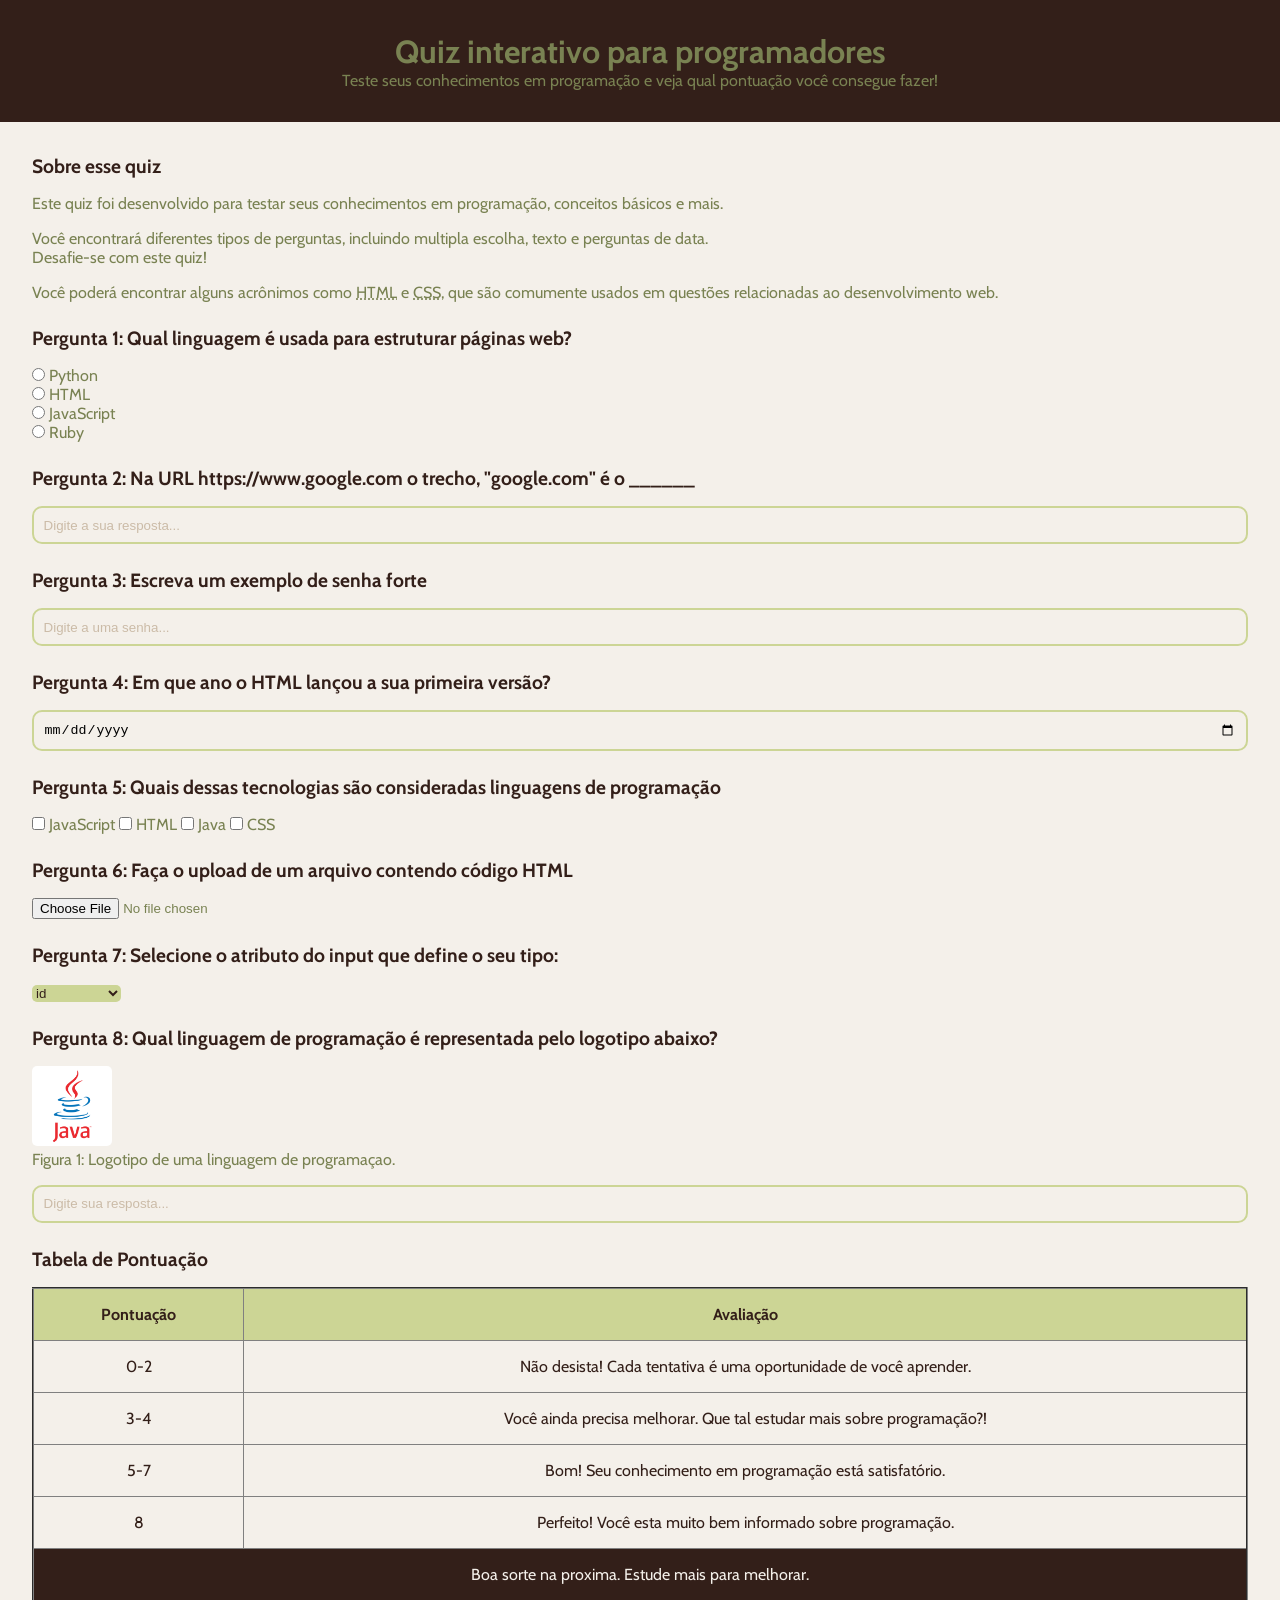
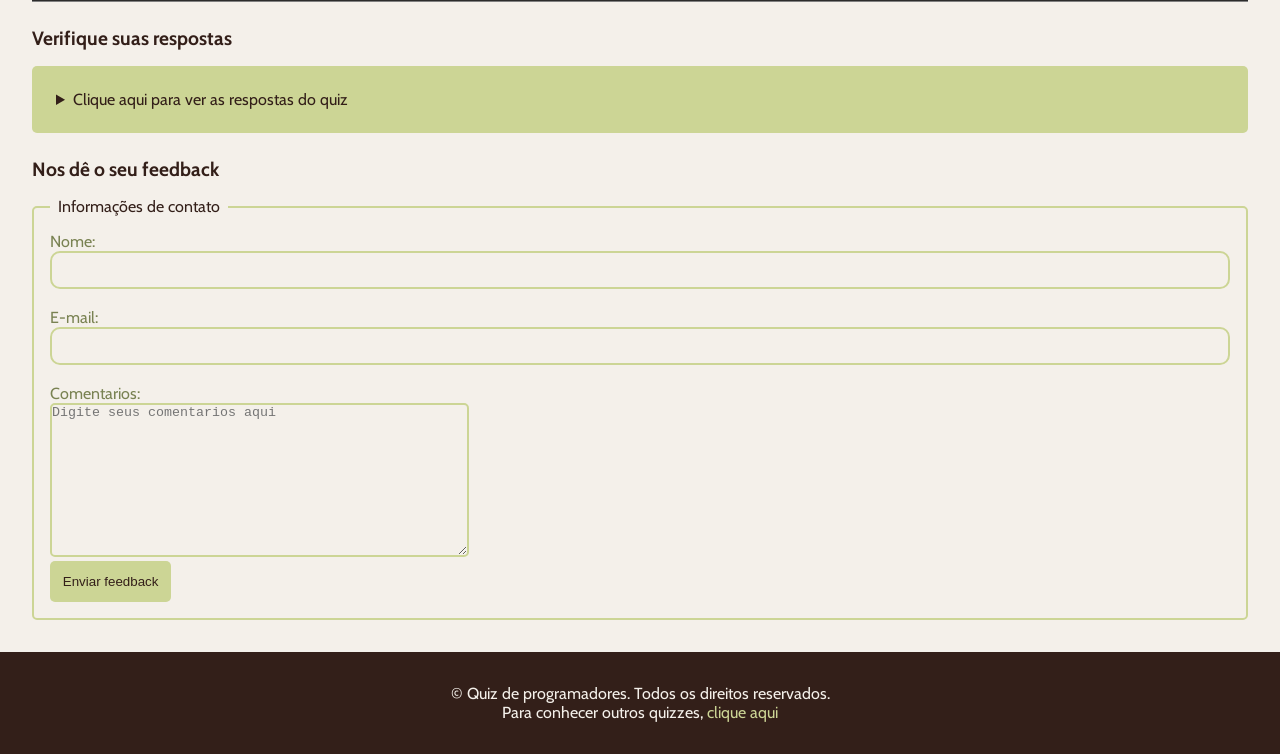
<file: aulasAutodidata/index.html>
<!DOCTYPE html>
<html lang="pt-br">

<head>
    <meta charset="UTF-8">
    <meta name="viewport" content="width=device-width, initial-scale=1.0">
    <title>Quiz para programadores</title>
    <link rel="stylesheet" href="style.css">
</head>

<body>
    <header>
        <h1>Quiz interativo para programadores</h1>
        <p>Teste seus conhecimentos em programação e veja qual pontuação você consegue fazer! </p>
    </header>

    <main>
        <!--seção de introdução-->
        <section>
            <h2>Sobre esse quiz</h2>
            <p>Este quiz foi desenvolvido para testar seus conhecimentos em programação, conceitos básicos e mais.</p>
            <p>Você encontrará diferentes tipos de perguntas, incluindo multipla escolha, texto e perguntas de data.
                <br>Desafie-se com este quiz!
            </p>
            <p>Você poderá encontrar alguns acrônimos como <abbr title="HyperText Markup Language">HTML</abbr> e <abbr
                    title="Cascading Style Sheet">CSS,</abbr> que são comumente usados em questões relacionadas ao
                desenvolvimento web.</p>
        </section>

        <!--Pergunta 1: multipla escolha-->
        <section>
            <h2>Pergunta 1: Qual linguagem é usada para estruturar páginas web? </h2>
            <form>
                <input type="radio" value="Python" id="p1a" name="pergunta1">
                <label for="p1a">Python</label><br>

                <input type="radio" value="HTML" id="p1b" name="pergunta1">
                <label for="p1b">HTML</label><br>

                <input type="radio" value="JavaScript" id="p1c" name="pergunta1">
                <label for="p1c">JavaScript</label><br>

                <input type="radio" value="Ruby" id="p1d" name="pergunta1">
                <label for="p1d">Ruby</label><br>
            </form>
        </section>

        <!--Pergunta 2: texto-->
        <section>
            <h2>Pergunta 2: Na URL https://www.google.com o trecho, "google.com" é o ______ </h2>
            <form>
                <input type="text" id="p2" name="pergunta2" placeholder="Digite a sua resposta...">
            </form>
        </section>

        <!--Pergunta 3: senha-->
        <section>
            <h2>Pergunta 3: Escreva um exemplo de senha forte</h2>
            <form>
                <input type="password" id="p3" name="pergunta3" placeholder="Digite a uma senha...">
            </form>
        </section>

        <!--Pergunta 4: data -->
        <section>
            <h2>Pergunta 4: Em que ano o HTML lançou a sua primeira versão?</h2>
            <form>
                <input type="date" id="p4" name="pergunta4">
            </form>
        </section>

        <!--Pergunta 5: seleção múltipla-->
        <section>
            <h2>Pergunta 5: Quais dessas tecnologias são consideradas linguagens de programação</h2>
            <form>
                <input type="checkbox" id="p5a" name="pergunta5" value="JavaScript">
                <label for="p5a">JavaScript</label>

                <input type="checkbox" id="p5b" name="pergunta5" value="HTML">
                <label for="p5b">HTML</label>

                <input type="checkbox" id="p5c" name="pergunta5" value="Java">
                <label for="p5c">Java</label>

                <input type="checkbox" id="p5d" name="pergunta5" value="css">
                <label for="p5d">CSS</label>

            </form>
        </section>

        <!--Pergunta 6: upload de arquivo -->
        <section>
            <h2>Pergunta 6: Faça o upload de um arquivo contendo código HTML</h2>
            <form>
                <input type="file" id="p6" name="pergunta6">
            </form>
        </section>

        <!--Pergunta 7: menu suspenso  -->
        <section>
            <h2>Pergunta 7: Selecione o atributo do input que define o seu tipo:</h2>
            <form>
                <select name="pergunta7" id="p7">
                    <option value="id">id</option>
                    <option value="type">type</option>
                    <option value="placeholder">placeholder</option>


                </select>

            </form>
        </section>

        <!--Pergunta 8: imagem-->
        <section>
            <h2>Pergunta 8: Qual linguagem de programação é representada pelo logotipo abaixo? </h2>

            <figure>
                <img src="./assets/java-logo.png" alt="logotipo de uma linguagem de programaçao"><br>
                <figcaption>Figura 1: Logotipo de uma linguagem de programaçao.</figcaption>
            </figure>

            <input type="text" id="p8" name="pergunta8" placeholder="Digite sua resposta...">
        </section>

        <!--Tabela de Pontuação-->
        <section>
            <h2>Tabela de Pontuação</h2>
            <table border="2">
                <thead>
                    <th>Pontuação</th>
                    <th>Avaliação</th>
                </thead>
                <tbody>
                    <tr>
                        <td>0-2</td>
                        <td>Não desista! Cada tentativa é uma oportunidade de você aprender.</td>
                    </tr>
                    <tr>
                        <td>3-4</td>
                        <td>
                            Você ainda precisa melhorar. Que tal estudar mais sobre programação?!
                        </td>
                    </tr>
                    <tr>
                        <td>5-7</td>
                        <td>
                            Bom! Seu conhecimento em programação está satisfatório.
                        </td>
                    </tr>
                    <tr>
                        <td>8</td>
                        <td>Perfeito! Você esta muito bem informado sobre programação.</td>
                    </tr>
                </tbody>
                <tfoot>
                    <tr>
                        <td colspan="2">Boa sorte na proxima. Estude mais para melhorar.</td>
                    </tr>
                </tfoot>
            </table>
        </section>

        <!--Lista de respostas(conteudo oculto)-->
        <section>
            <h2>Verifique suas respostas</h2>
            <details>
                <summary>Clique aqui para ver as respostas do quiz</summary>
                <ol>
                    <li>HTML</li>
                    <li>Domínio</li>
                    <li>Abc13!&kamnfjjd@</li>
                    <li>1991</li>
                    <li>JavaScript e Java</li>
                    <li>O arquivo deve ter a extensão .html</li>
                    <li>Type</li>
                    <li>Logotipo Java</li>
                </ol>
            </details>
        </section>

        <!--Formulário-->
        <section>
            <h2>Nos dê o seu feedback</h2>
            <form>
                <fieldset>
                    <legend>Informações de contato</legend>
                <label for="name">Nome: </label>
                <input type="text" id="name" name="name"><br><br>

                <label for="email">E-mail: </label>
                <input type="email" id="email" name="email"><br><br>

                <label for="comentarios">Comentarios:</label><br>
                <textarea name="comentarios" id="comentarios" rows="10" cols="50" placeholder="Digite seus comentarios aqui"></textarea><br>

                <button onclick="alert('FEEDBACK ENVIADO')">Enviar feedback</button>
                </fieldset>
            </form>

        </section>
    </main>

    <footer>
        <p class="paragrafo-footer">&copy; Quiz de programadores. Todos os direitos reservados.</p>
        <p class="paragrafo-footer">Para conhecer outros quizzes, <a href="" target="_blank">clique aqui</a></p>
    </footer>
</body>
</html>
</file>
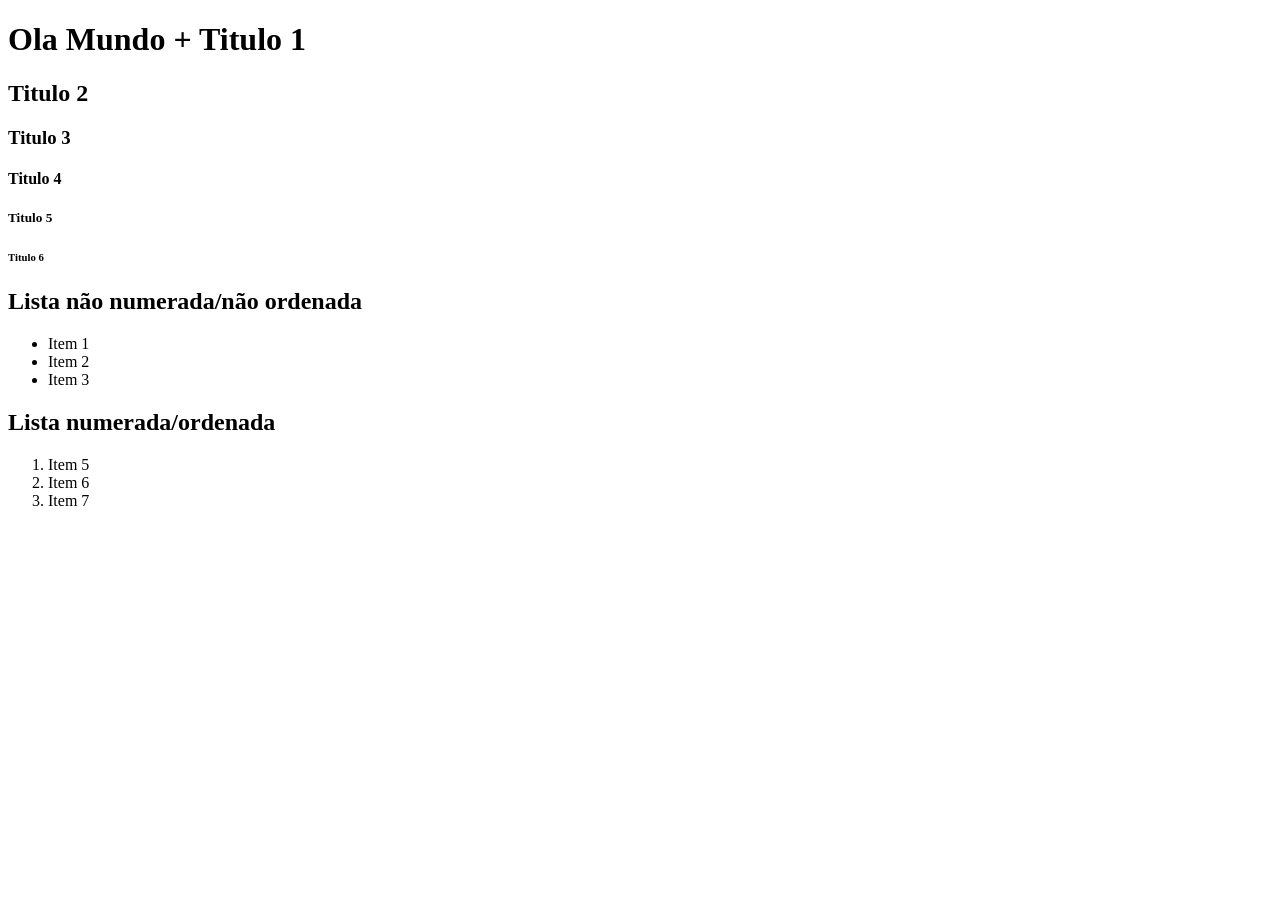
<file: aulasFaculdade/aula1.html>
<!DOCTYPE html>
<html lang="pt-br">
<head>
    <meta charset="UTF-8">
    <meta name="viewport" content="width=device-width, initial-scale=1.0">
    <title>Titulos, listas e Ola Mundo</title>
</head>
<body>
    <h1>Ola Mundo + Titulo 1</h1>
    <h2>Titulo 2</h2>
    <h3>Titulo 3</h3>
    <h4>Titulo 4</h4>
    <h5>Titulo 5</h5>
    <h6>Titulo 6</h6>
</body>
<h2>Lista não numerada/não ordenada</h2>
<ul>
    <li>Item 1</li>
    <li>Item 2</li>
    <li>Item 3</li>
</ul>
<h2>Lista numerada/ordenada</h2>
<ol>
    <li>Item 5</li>
    <li>Item 6</li>
    <li>Item 7</li>
</ol>
</html>
</file>
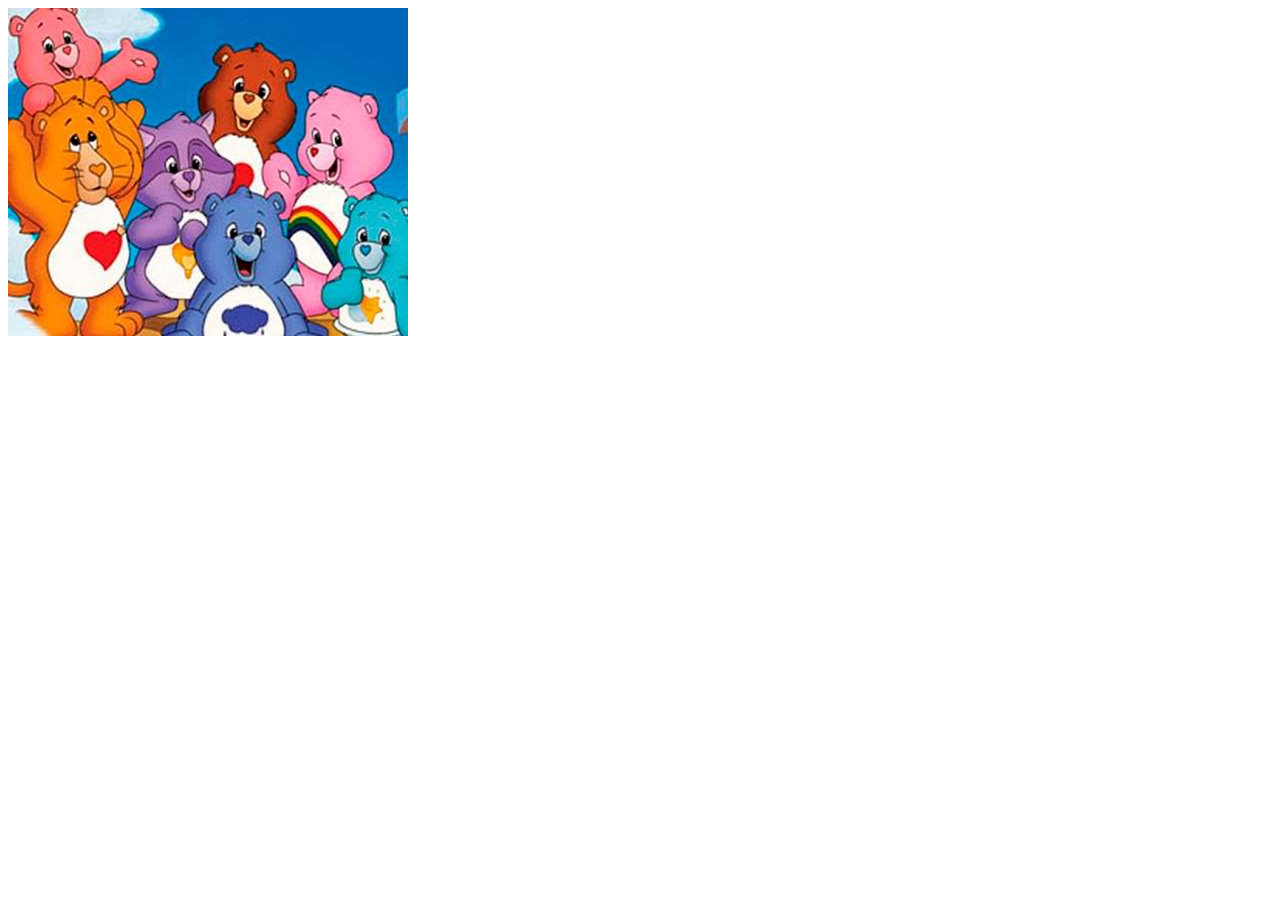
<file: aulasFaculdade/aula3.html>
<!DOCTYPE html>
<html lang="pt-br">
<head>
    <meta charset="UTF-8">
    <meta name="viewport" content="width=device-width, initial-scale=1.0">
    <title>Imagens</title>
</head>
<body>
    <img src="imagens/ursinhos.jpg" alt="imagem ursinhos carinhosos" title="imagem ursinhos carinhosos">
</body>
</html>
</file>
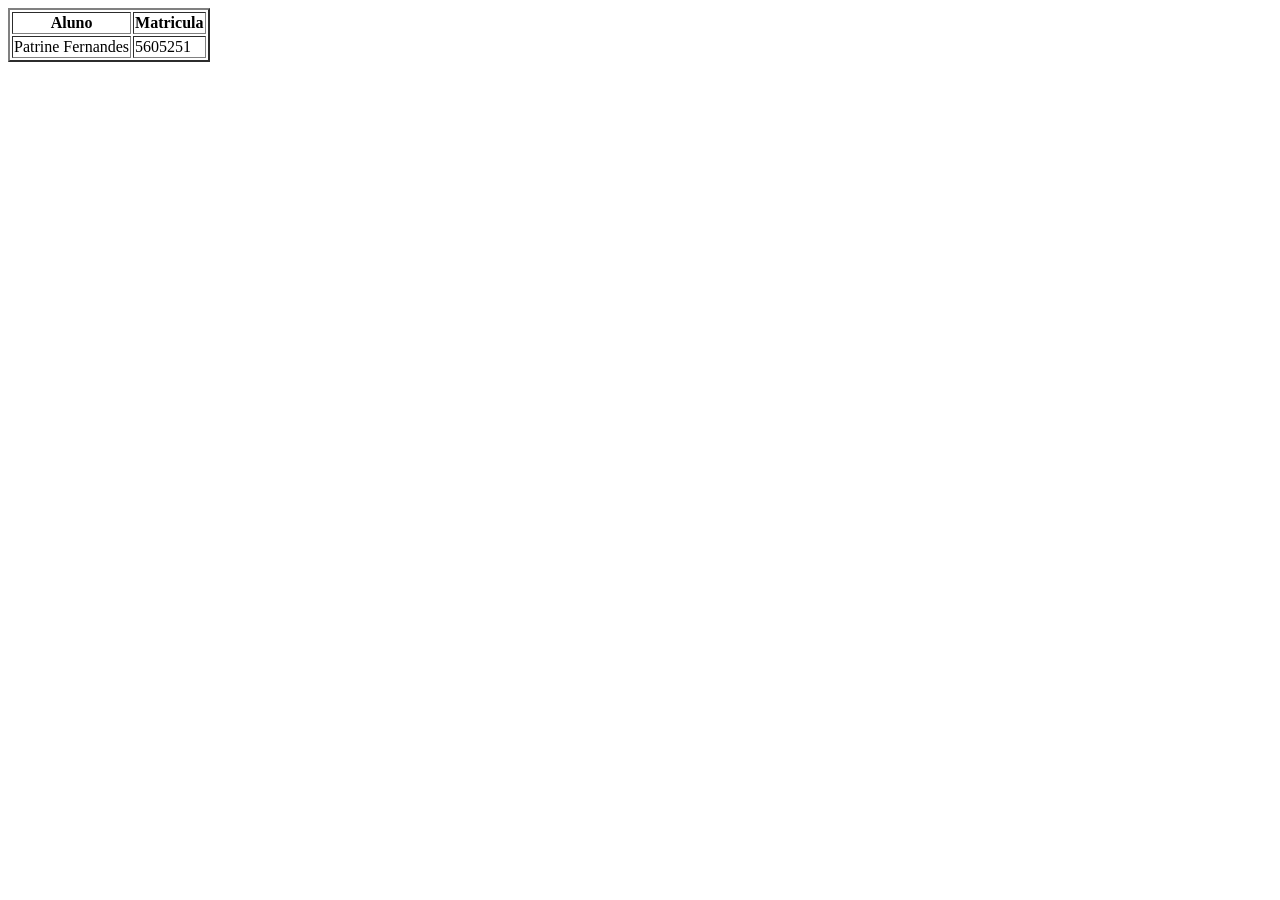
<file: aulasFaculdade/aula4.html>
<!DOCTYPE html>
<html lang="pt-br">
<head>
    <meta charset="UTF-8">
    <meta name="viewport" content="width=device-width, initial-scale=1.0">
    <title>Tabelas</title>
</head>
<body>
    <table border="2px" widht="50%">
        <tr> <!--criei uma linha-->
            <th>Aluno</th> <!--criei o titulo da primeira coluna-->
            <th>Matricula</th><!--criei o segundo titulo da segunda coluna-->
        </tr>
        <tr><!--criei uma segunda linha-->
            <td>Patrine Fernandes</td><!--criei o conteudo/celula da primeira coluna-->
            <td>5605251</td><!--criei o conteudo/celula da segunda coluna-->
        </tr>
    </table>
</body>
</html>
</file>
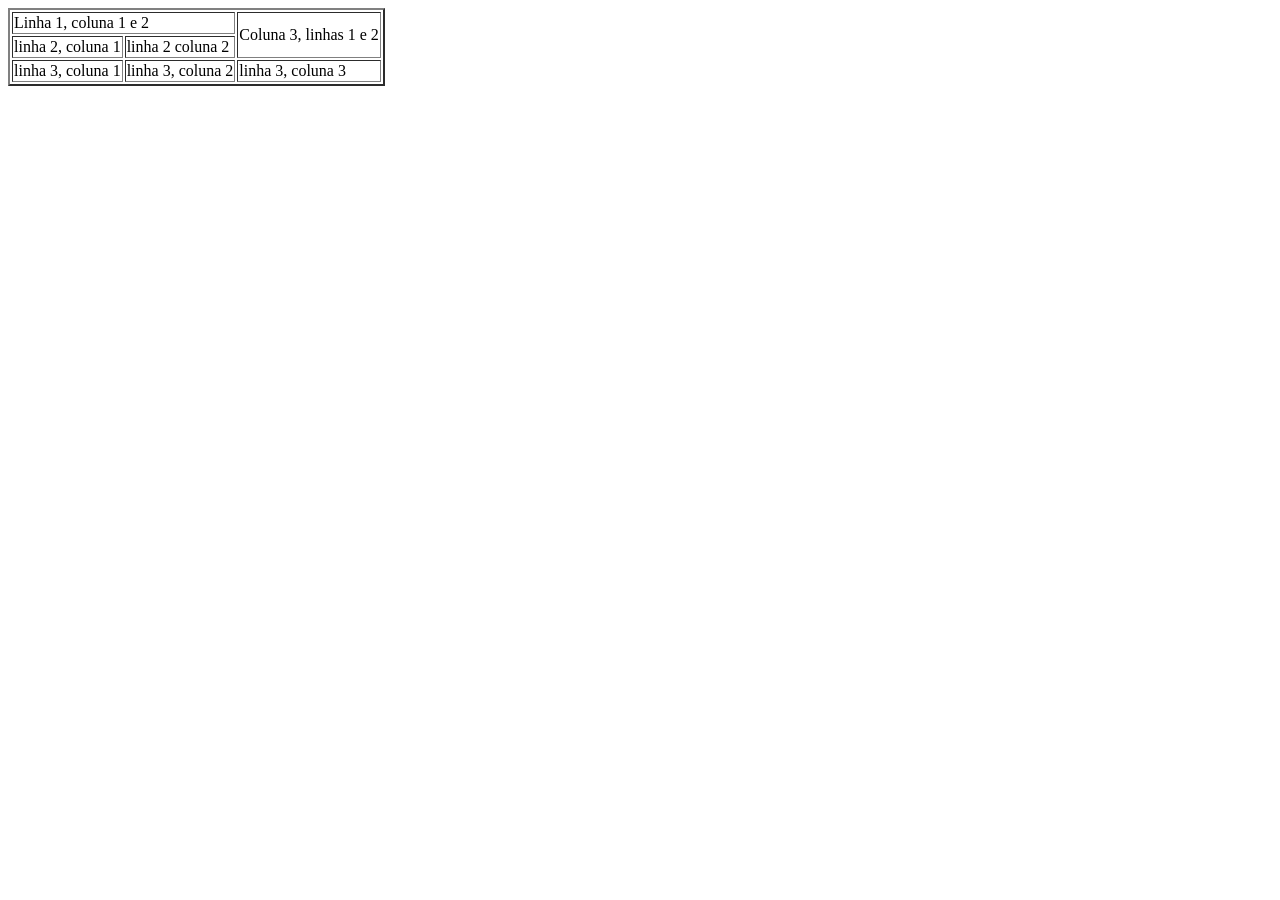
<file: aulasFaculdade/aulaPratica1.html>
<!DOCTYPE html>
<html lang="pt-br">
<head>
    <meta charset="UTF-8">
    <meta name="viewport" content="width=device-width, initial-scale=1.0">
    <title>Tabelas com linhas mescladas</title>
</head>
<body>
    <table border = "2">
        <tr>
            <td colspan="2">Linha 1, coluna 1 e 2</td>
            <td rowspan="2">Coluna 3, linhas 1 e 2</td>
        </tr>
        <tr>
            <td>linha 2, coluna 1</td>
            <td>linha 2 coluna 2</td>
        </tr>
        <tr>
            <td>linha 3, coluna 1</td>
            <td>linha 3, coluna 2</td>
            <td>linha 3, coluna 3</td>
        </tr>
    </table>
</body>
</html>
</file>
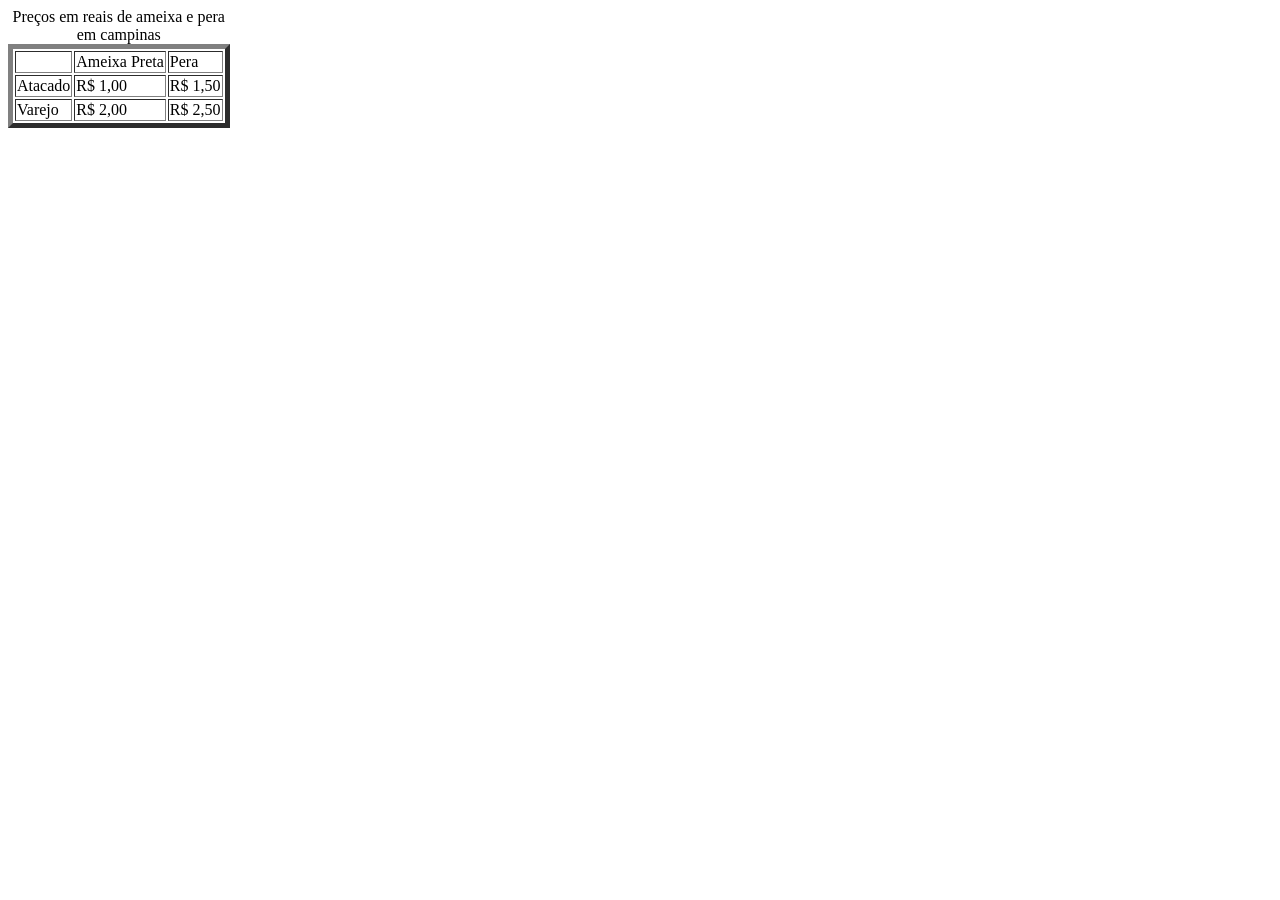
<file: aulasFaculdade/aulaPratica2.html>
<!DOCTYPE html>
<html lang="pt-br">
<head>
    <meta charset="UTF-8">
    <meta name="viewport" content="width=device-width, initial-scale=1.0">
    <title>Tabelas com Acessibilidade</title>
</head>
<body>
<table border="5" summary="Tabela com preços em reais de ameixa preta e pera na cidade de Campinas">
    <caption>Preços em reais de ameixa e pera em campinas</caption>
    <tr> <!--criei a primeira linha-->
        <td></td>
        <td>Ameixa Preta</td>
        <td>Pera</td>
    </tr>

    <tr><!--criei a segunda linha-->
        <td>Atacado</td>
        <td>R$ 1,00</td>
        <td>R$ 1,50</td>
    </tr>
    
    <tr><!--criei a terceira linha-->
        <td>Varejo</td>
        <td>R$ 2,00</td>
        <td>R$ 2,50</td>
    </tr>
</table>
</body>
</html>
</file>
<file: aulasAutodidata/style.css>
@import url('https://fonts.googleapis.com/css2?family=Cabin:ital,wght@0,400..700;1,400..700&display=swap'); /* peguei essa fonte do google fonts, "import... copiei o codigo e colei aqui"  */

*{
    margin: 0;
    padding: 0;
    box-sizing: border-box;
}

body {
    background-color: #F4F0EA;
    color: #798252;
    font-family: "Cabin", sans-serif; /* aqui eu chamei a fonte que eu importei la em cima */
    font-weight: 400; /* aqui eu coloquei o tamanho de acordo com os padroes da fonte que importei 400, 700... */
}

header {
    padding: 2rem; /* a diferença de rem e px é que  usando o "rem" ela é uma unidade de medida relativa, com isso a estilização da pagina se adequara melhor ao dispositivo que o usuario esta usando, celular, tablet, pc e etc, diferentemente do pixel que é fixo */
    background-color: #331f19;
    text-align: center;
}

main{
    padding: 2rem;
    display: flex;
    flex-direction: column;
    gap: 1.5rem;
}

section{
    display: flex;
    flex-direction: column;
    gap: 1rem;
}

h2{
    color: #331f19;
    font-size: 1.2rem;
}

input[type="radio"], input[type=checkbox]{
    accent-color: #ccd595;
}

input[type="text"], input[type="password"], input[type="date"], input[type="email"]{
    width: 100%;
    padding: 0.6rem;
    border: 2px solid #ccd595;
    outline: none;
    border-radius: 10px;
    background-color: transparent;
}

input::placeholder{
    color: #cbbba7;
}

select {
    cursor: pointer;
    background-color: #ccd595;
    color: #331f19;
    border-radius: 5px;
    border: none;
    outline: none;
}

img{
    width: 5rem;
    border-radius: 5px;
}

table{
    width: 100%;
    border-collapse: collapse;
}

th{
    background-color: #ccd595;
    color: #331f19;
    padding: 1rem;
}

td{
    color: #331f19;
    padding: 1rem;
    text-align: center;
}

tfoot td{
    background-color: #331f19;
    color: #F4F0EA;
}

details{
    background-color: #ccd595;
    border-radius: 5px;
    padding: 1rem;
}

summary{
    color: #331f19;
    margin: 0.5rem;
    cursor: pointer;
}

ol {
    margin-left: 1.5rem;
}

li{
    padding: 0.2rem;
}

fieldset{
    border: 2px solid #ccd595;
    border-radius: 5px;
    padding: 1rem;    
}

legend{
    color: #331f19;
    padding: 0 0.5rem;
}

textarea{
    outline: none;
    border-radius: 5px;
    border: 2px solid #ccd595;
    background-color: transparent
}

button{
    background-color: #ccd595;
    border: none;
    padding: 0.8rem;
    color: #331f19;
    border-radius: 5px;
    cursor: pointer;
}

footer{
    background-color: #331f19;
    padding: 2rem;
    text-align: center;
}

.paragrafo-footer{
    color: #F4F0EA;    
}

footer a{
    text-decoration: none;
    color: #ccd595;
}
</file>
